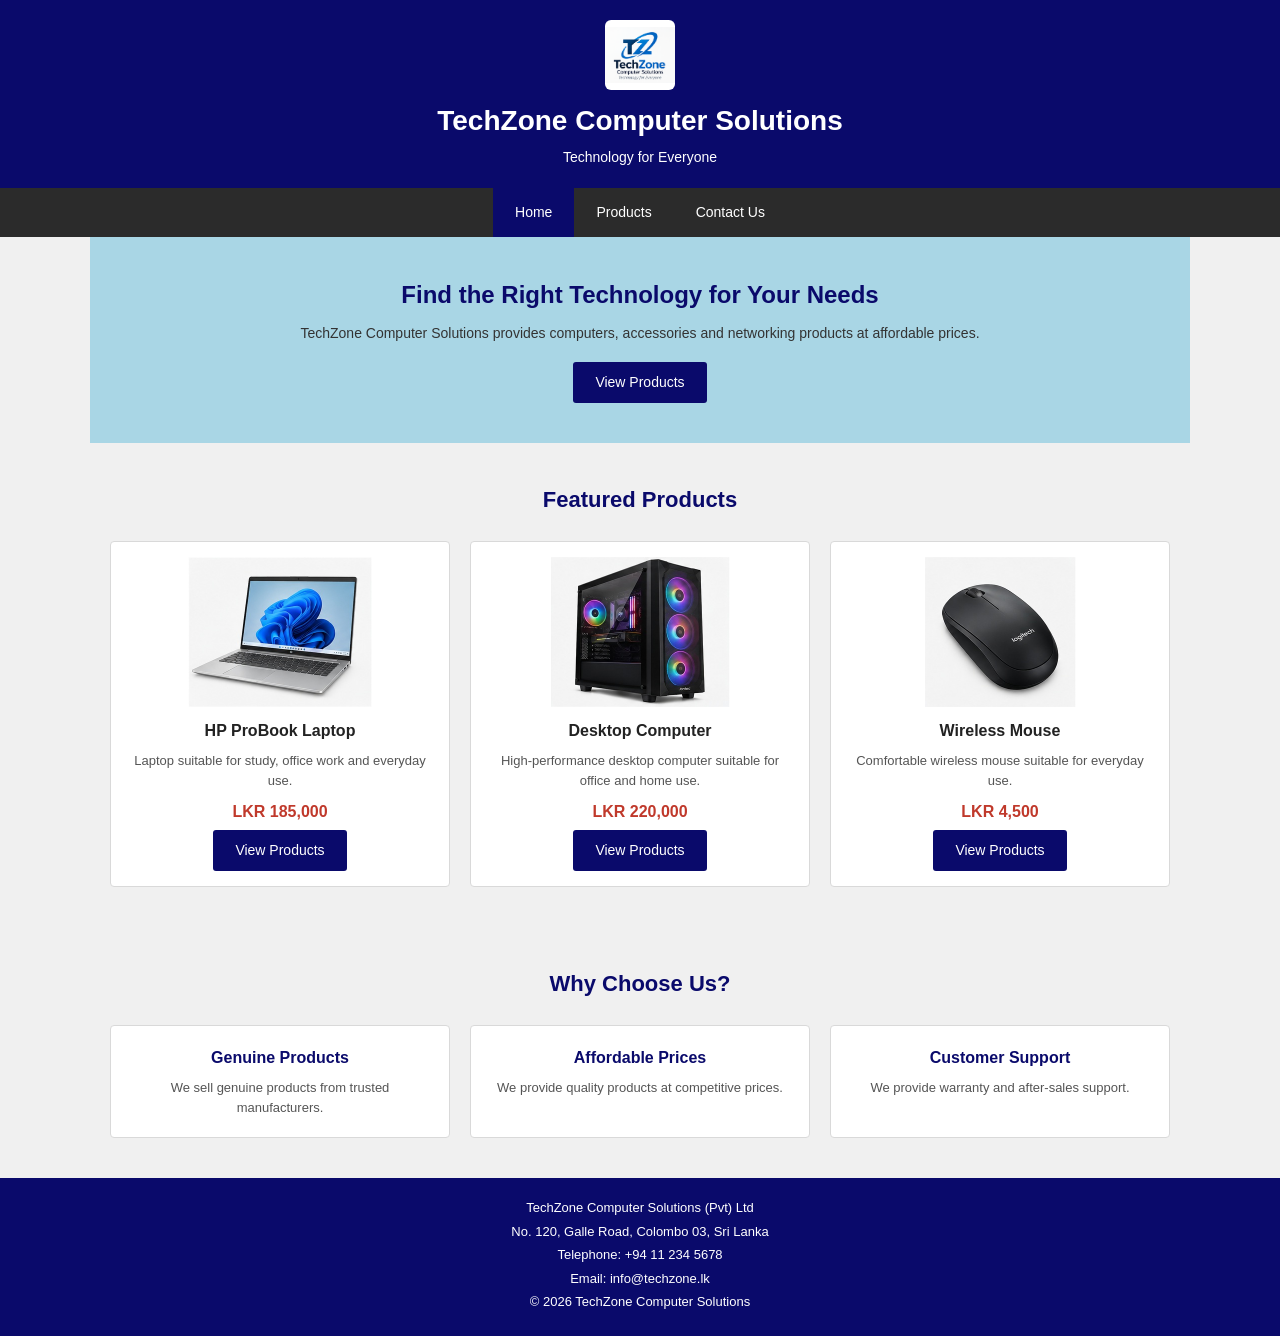
<file: index.html>
<!DOCTYPE html>
<html lang="en">
<head>
  <meta charset="UTF-8">
  <meta name="viewport" content="width=device-width, initial-scale=1.0">
  <title>TechZone Computer Solutions - Home</title>
  <link rel="stylesheet" href="css/style.css">
</head>
<body>

  <!-- ===== Header ===== -->
  <header class="site-header">
    <img src="images/logo.png" alt="TechZone Computer Solutions Logo" class="logo">
    <h1>TechZone Computer Solutions</h1>
    <p class="slogan">Technology for Everyone</p>
  </header>

  <!-- ===== Navigation ===== -->
  <nav class="main-nav">
    <ul>
      <li><a href="index.html" class="active">Home</a></li>
      <li><a href="products.html">Products</a></li>
      <li><a href="contact.html">Contact Us</a></li>
    </ul>
  </nav>

  <main>

    <!-- ===== Hero / Main Banner Section ===== -->
    <section class="hero-banner">
      <h2>Find the Right Technology for Your Needs</h2>
      <p>TechZone Computer Solutions provides computers, accessories and networking products at affordable prices.</p>
      <a href="products.html" class="btn">View Products</a>
    </section>

    <!-- ===== Featured Products Section ===== -->
    <section class="featured-products">
      <h2>Featured Products</h2>
      <div class="card-grid">

        <article class="card">
          <img src="images/laptop.jpg" alt="HP ProBook Laptop">
          <h3>HP ProBook Laptop</h3>
          <p class="description">Laptop suitable for study, office work and everyday use.</p>
          <p class="price">LKR 185,000</p>
          <a href="products.html" class="btn">View Products</a>
        </article>

        <article class="card">
          <img src="images/desktop.jpg" alt="Desktop Computer">
          <h3>Desktop Computer</h3>
          <p class="description">High-performance desktop computer suitable for office and home use.</p>
          <p class="price">LKR 220,000</p>
          <a href="products.html" class="btn">View Products</a>
        </article>

        <article class="card">
          <img src="images/mouse.jpg" alt="Wireless Mouse">
          <h3>Wireless Mouse</h3>
          <p class="description">Comfortable wireless mouse suitable for everyday use.</p>
          <p class="price">LKR 4,500</p>
          <a href="products.html" class="btn">View Products</a>
        </article>

      </div>
    </section>

    <!-- ===== Why Choose Us Section ===== -->
    <section class="why-choose-us">
      <h2>Why Choose Us?</h2>
      <div class="card-grid">

        <div class="feature-card">
          <h3>Genuine Products</h3>
          <p>We sell genuine products from trusted manufacturers.</p>
        </div>

        <div class="feature-card">
          <h3>Affordable Prices</h3>
          <p>We provide quality products at competitive prices.</p>
        </div>

        <div class="feature-card">
          <h3>Customer Support</h3>
          <p>We provide warranty and after-sales support.</p>
        </div>

      </div>
    </section>

  </main>

  <!-- ===== Footer ===== -->
  <footer class="site-footer">
    <p>TechZone Computer Solutions (Pvt) Ltd</p>
    <p>No. 120, Galle Road, Colombo 03, Sri Lanka</p>
    <p>Telephone: +94 11 234 5678</p>
    <p>Email: info@techzone.lk</p>
    <p>&copy; 2026 TechZone Computer Solutions</p>
  </footer>

</body>
</html>
</file>
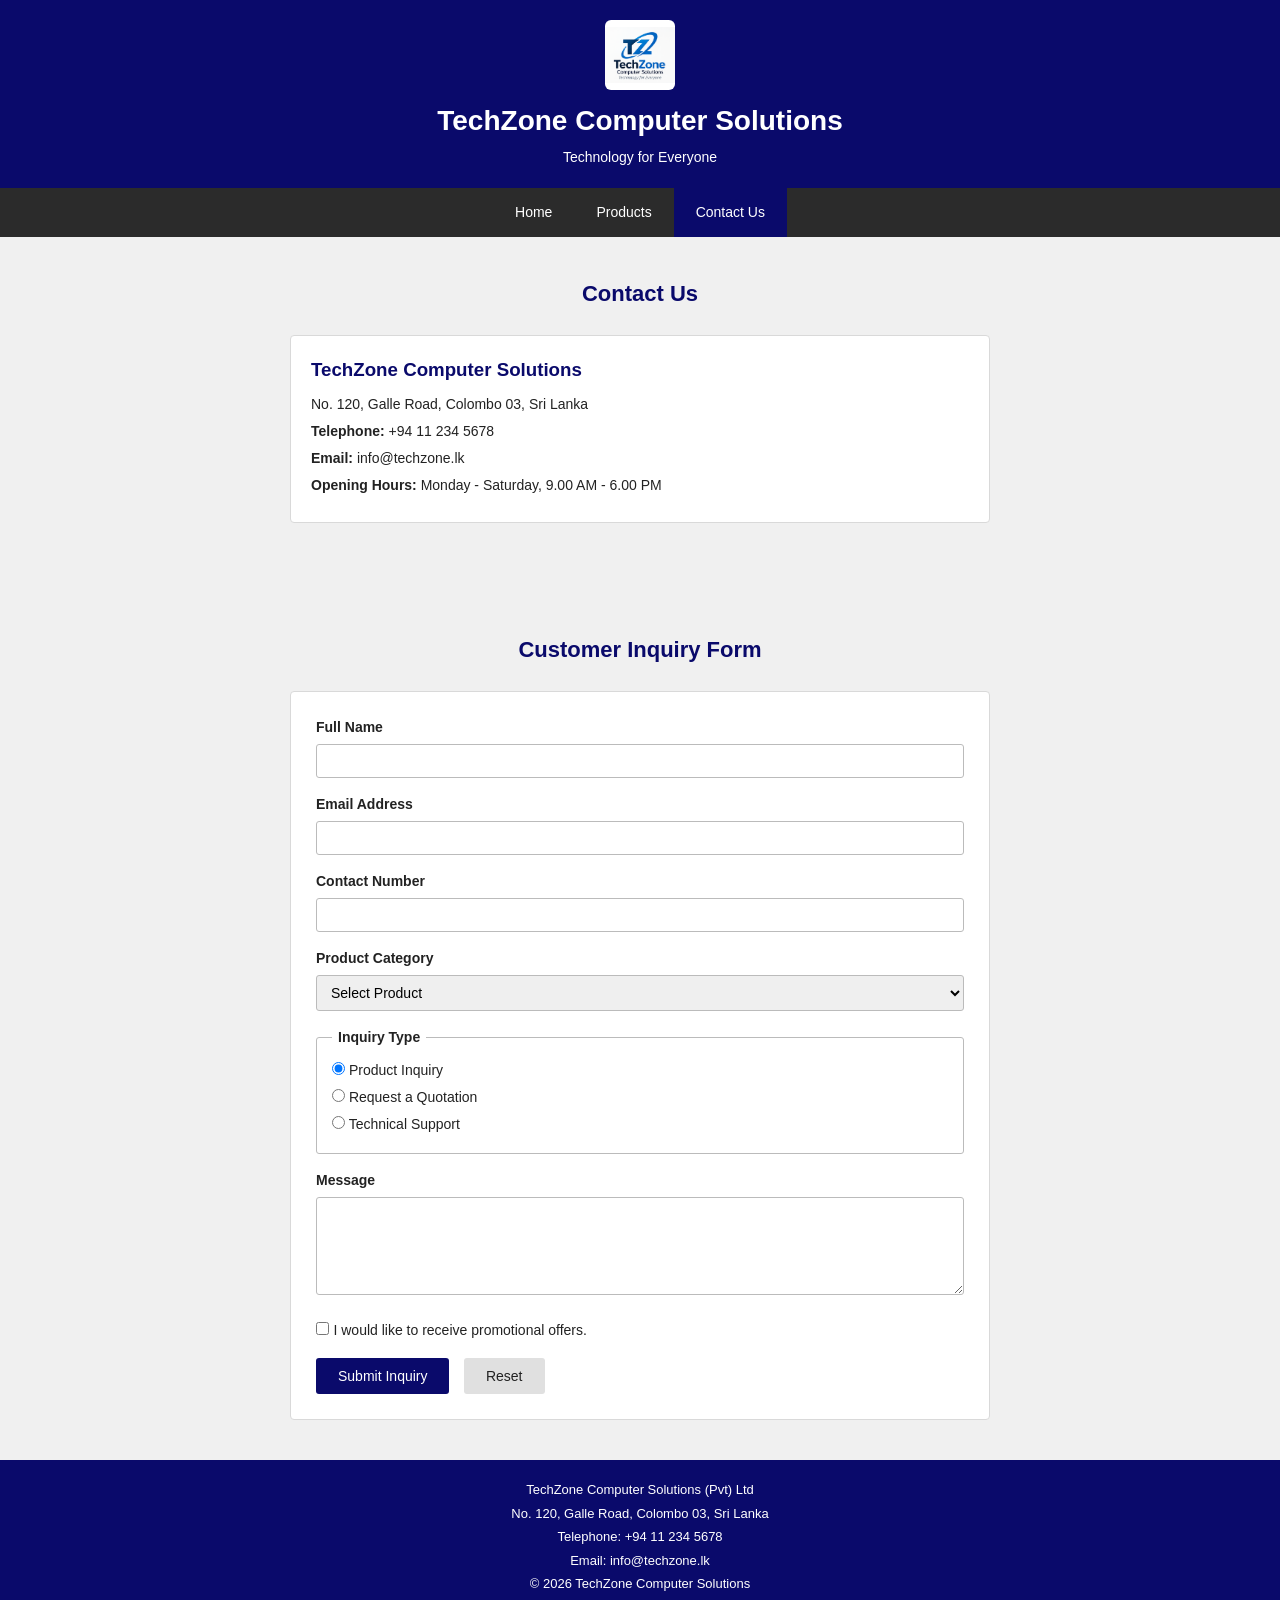
<file: contact.html>
<!DOCTYPE html>
<html lang="en">
<head>
  <meta charset="UTF-8">
  <meta name="viewport" content="width=device-width, initial-scale=1.0">
  <title>TechZone Computer Solutions - Contact Us</title>
  <link rel="stylesheet" href="css/style.css">
</head>
<body>

  <!-- ===== Header ===== -->
  <header class="site-header">
    <img src="images/logo.png" alt="TechZone Computer Solutions Logo" class="logo">
    <h1>TechZone Computer Solutions</h1>
    <p class="slogan">Technology for Everyone</p>
  </header>

  <!-- ===== Navigation ===== -->
  <nav class="main-nav">
    <ul>
      <li><a href="index.html">Home</a></li>
      <li><a href="products.html">Products</a></li>
      <li><a href="contact.html" class="active">Contact Us</a></li>
    </ul>
  </nav>

  <main>

    <!-- ===== Contact Us Info Section ===== -->
    <section class="contact-us">
      <h2>Contact Us</h2>
      <div class="contact-info-box">
        <h3>TechZone Computer Solutions</h3>
        <p>No. 120, Galle Road, Colombo 03, Sri Lanka</p>
        <p><strong>Telephone:</strong> +94 11 234 5678</p>
        <p><strong>Email:</strong> info@techzone.lk</p>
        <p><strong>Opening Hours:</strong> Monday - Saturday, 9.00 AM - 6.00 PM</p>
      </div>
    </section>

    <!-- ===== Customer Inquiry Form Section ===== -->
    <section class="inquiry-section">
      <h2>Customer Inquiry Form</h2>
      <form class="inquiry-form" action="https://formspree.io/f/xgaegdoy" method="post">

        <div class="form-group">
          <label for="fullName">Full Name</label>
          <input type="text" id="fullName" name="fullName" required>
        </div>

        <div class="form-group">
          <label for="email">Email Address</label>
          <input type="email" id="email" name="email" required>
        </div>

        <div class="form-group">
          <label for="contactNumber">Contact Number</label>
          <input type="tel" id="contactNumber" name="contactNumber" pattern="[0-9+ ]*" required>
        </div>

        <div class="form-group">
          <label for="productCategory">Product Category</label>
          <select id="productCategory" name="productCategory" required>
            <option value="" selected disabled>Select Product</option>
            <option value="laptop">Laptop</option>
            <option value="desktop">Desktop Computer</option>
            <option value="accessories">Accessories</option>
            <option value="networking">Networking Equipment</option>
            <option value="printer">Printer</option>
          </select>
        </div>

        <fieldset class="inquiry-type">
          <legend>Inquiry Type</legend>
          <label>
            <input type="radio" name="inquiryType" value="product-inquiry" checked>
            Product Inquiry
          </label>
          <label>
            <input type="radio" name="inquiryType" value="request-quotation">
            Request a Quotation
          </label>
          <label>
            <input type="radio" name="inquiryType" value="technical-support">
            Technical Support
          </label>
        </fieldset>

        <div class="form-group">
          <label for="message">Message</label>
          <textarea id="message" name="message" rows="5"></textarea>
        </div>

        <div class="form-group checkbox-group">
          <input type="checkbox" id="promo" name="promo">
          <label for="promo">I would like to receive promotional offers.</label>
        </div>

        <div class="form-buttons">
          <button type="submit" class="btn-submit">Submit Inquiry</button>
          <button type="reset" class="btn-reset">Reset</button>
        </div>

      </form>
    </section>

  </main>

  <!-- ===== Footer ===== -->
  <footer class="site-footer">
    <p>TechZone Computer Solutions (Pvt) Ltd</p>
    <p>No. 120, Galle Road, Colombo 03, Sri Lanka</p>
    <p>Telephone: +94 11 234 5678</p>
    <p>Email: info@techzone.lk</p>
    <p>&copy; 2026 TechZone Computer Solutions</p>
  </footer>

</body>
</html>
</file>
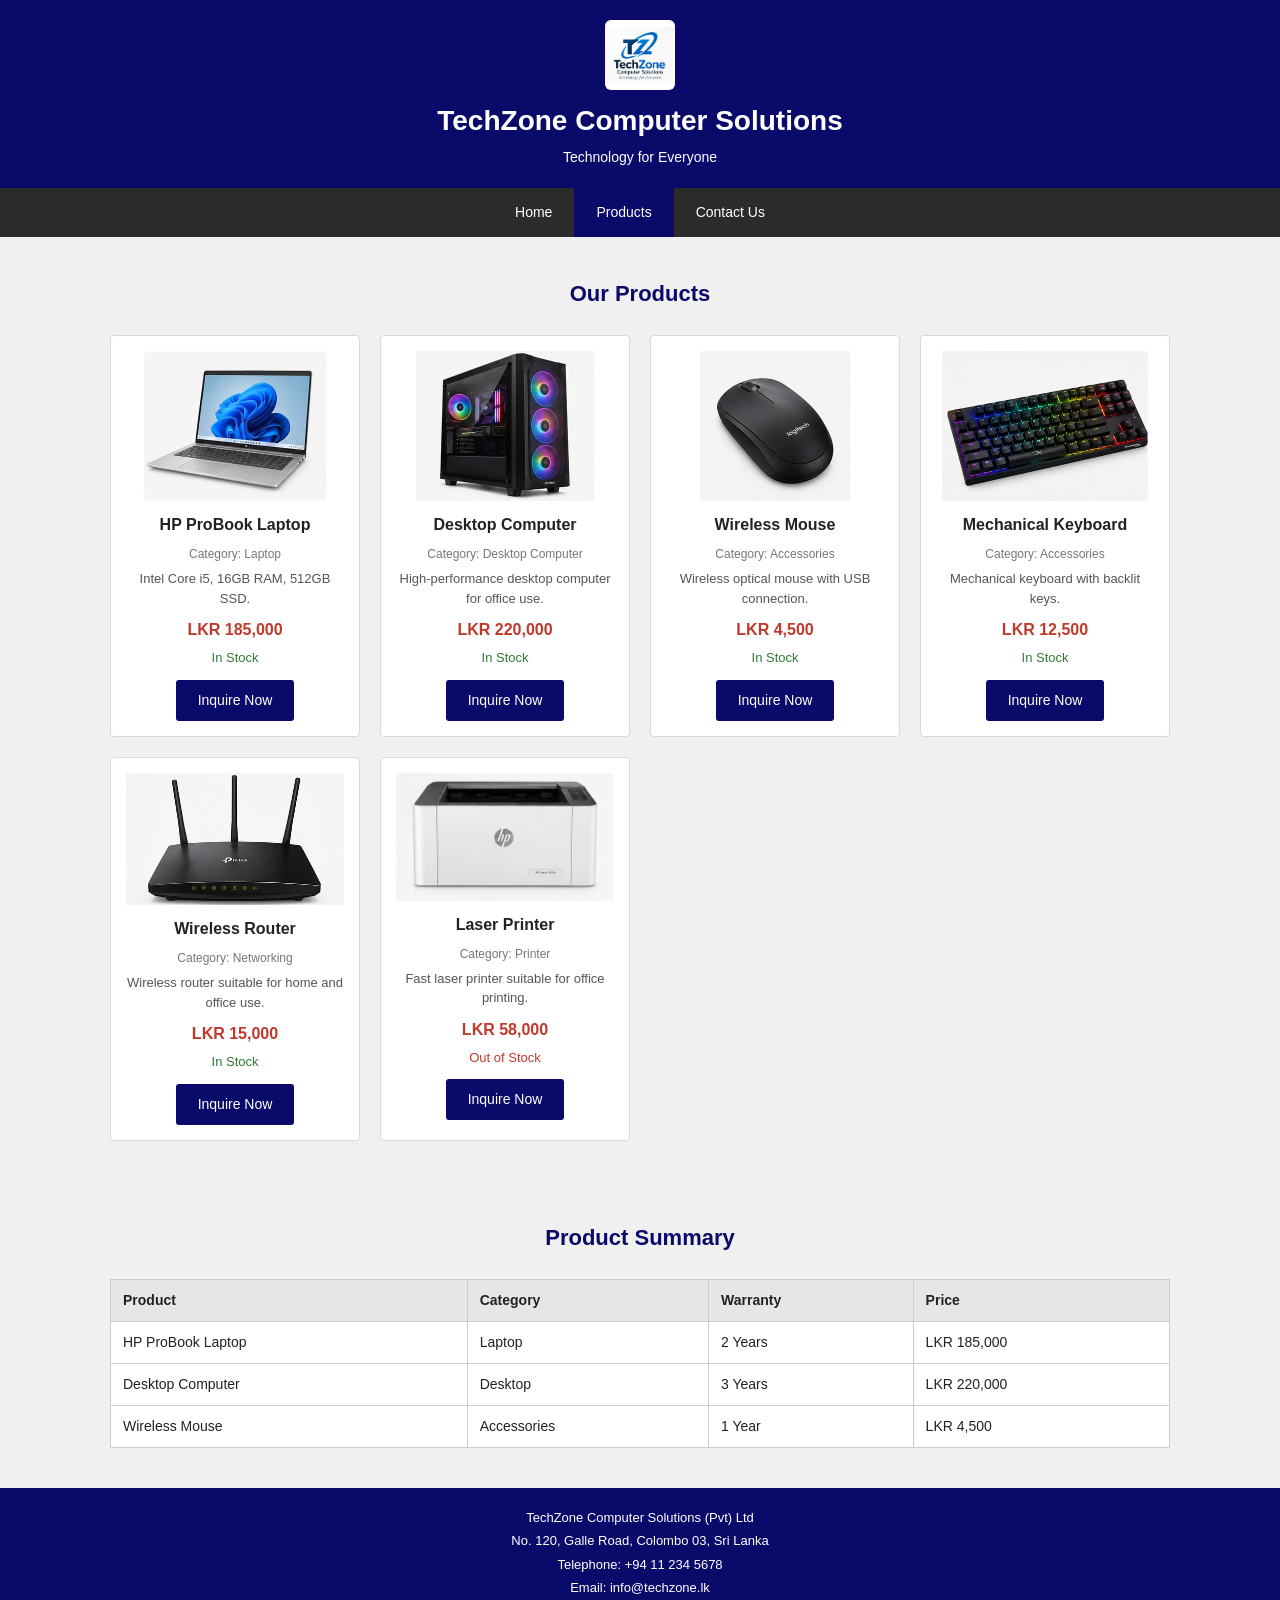
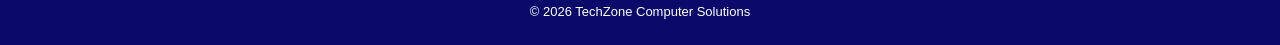
<file: products.html>
<!DOCTYPE html>
<html lang="en">
<head>
  <meta charset="UTF-8">
  <meta name="viewport" content="width=device-width, initial-scale=1.0">
  <title>TechZone Computer Solutions - Products</title>
  <link rel="stylesheet" href="css/style.css">
</head>
<body>

  <!-- ===== Header ===== -->
  <header class="site-header">
    <img src="images/logo.png" alt="TechZone Computer Solutions Logo" class="logo">
    <h1>TechZone Computer Solutions</h1>
    <p class="slogan">Technology for Everyone</p>
  </header>

  <!-- ===== Navigation ===== -->
  <nav class="main-nav">
    <ul>
      <li><a href="index.html">Home</a></li>
      <li><a href="products.html" class="active">Products</a></li>
      <li><a href="contact.html">Contact Us</a></li>
    </ul>
  </nav>

  <main>

    <!-- ===== Our Products Section ===== -->
    <section class="our-products">
      <h2>Our Products</h2>
      <div class="card-grid">

        <article class="card">
          <img src="images/laptop.jpg" alt="HP ProBook Laptop">
          <h3>HP ProBook Laptop</h3>
          <p class="category">Category: Laptop</p>
          <p class="description">Intel Core i5, 16GB RAM, 512GB SSD.</p>
          <p class="price">LKR 185,000</p>
          <p class="availability in-stock">In Stock</p>
          <a href="contact.html" class="btn">Inquire Now</a>
        </article>

        <article class="card">
          <img src="images/desktop.jpg" alt="Desktop Computer">
          <h3>Desktop Computer</h3>
          <p class="category">Category: Desktop Computer</p>
          <p class="description">High-performance desktop computer for office use.</p>
          <p class="price">LKR 220,000</p>
          <p class="availability in-stock">In Stock</p>
          <a href="contact.html" class="btn">Inquire Now</a>
        </article>

        <article class="card">
          <img src="images/mouse.jpg" alt="Wireless Mouse">
          <h3>Wireless Mouse</h3>
          <p class="category">Category: Accessories</p>
          <p class="description">Wireless optical mouse with USB connection.</p>
          <p class="price">LKR 4,500</p>
          <p class="availability in-stock">In Stock</p>
          <a href="contact.html" class="btn">Inquire Now</a>
        </article>

        <article class="card">
          <img src="images/keyboard.jpg" alt="Mechanical Keyboard">
          <h3>Mechanical Keyboard</h3>
          <p class="category">Category: Accessories</p>
          <p class="description">Mechanical keyboard with backlit keys.</p>
          <p class="price">LKR 12,500</p>
          <p class="availability in-stock">In Stock</p>
          <a href="contact.html" class="btn">Inquire Now</a>
        </article>

        <article class="card">
          <img src="images/router.jpg" alt="Wireless Router">
          <h3>Wireless Router</h3>
          <p class="category">Category: Networking</p>
          <p class="description">Wireless router suitable for home and office use.</p>
          <p class="price">LKR 15,000</p>
          <p class="availability in-stock">In Stock</p>
          <a href="contact.html" class="btn">Inquire Now</a>
        </article>

        <article class="card">
          <img src="images/printer.jpg" alt="Laser Printer">
          <h3>Laser Printer</h3>
          <p class="category">Category: Printer</p>
          <p class="description">Fast laser printer suitable for office printing.</p>
          <p class="price">LKR 58,000</p>
          <p class="availability out-of-stock">Out of Stock</p>
          <a href="contact.html" class="btn">Inquire Now</a>
        </article>

      </div>
    </section>

    <!-- ===== Product Summary Table ===== -->
    <section class="product-summary">
      <h2>Product Summary</h2>
      <table class="summary-table">
        <thead>
          <tr>
            <th>Product</th>
            <th>Category</th>
            <th>Warranty</th>
            <th>Price</th>
          </tr>
        </thead>
        <tbody>
          <tr>
            <td>HP ProBook Laptop</td>
            <td>Laptop</td>
            <td>2 Years</td>
            <td>LKR 185,000</td>
          </tr>
          <tr>
            <td>Desktop Computer</td>
            <td>Desktop</td>
            <td>3 Years</td>
            <td>LKR 220,000</td>
          </tr>
          <tr>
            <td>Wireless Mouse</td>
            <td>Accessories</td>
            <td>1 Year</td>
            <td>LKR 4,500</td>
          </tr>
        </tbody>
      </table>
    </section>

  </main>

  <!-- ===== Footer ===== -->
  <footer class="site-footer">
    <p>TechZone Computer Solutions (Pvt) Ltd</p>
    <p>No. 120, Galle Road, Colombo 03, Sri Lanka</p>
    <p>Telephone: +94 11 234 5678</p>
    <p>Email: info@techzone.lk</p>
    <p>&copy; 2026 TechZone Computer Solutions</p>
  </footer>

</body>
</html>
</file>
<file: css/style.css>
/* ===================================================
   TechZone Computer Solutions - style.css
   =================================================== */

* {
  margin: 0;
  padding: 0;
  box-sizing: border-box;
}

body {
  font-family: Arial, Helvetica, sans-serif;
  background-color: #f0f0f0;
  color: #222;
  line-height: 1.5;
}

a {
  text-decoration: none;
  color: inherit;
}

img {
  max-width: 100%;
  display: block;
}

/* ---------- Header ---------- */
header.site-header {
  background-color: #0a0a6b;
  color: #ffffff;
  text-align: center;
  padding: 20px 15px;
}

header.site-header .logo {
  width: 70px;
  height: 70px;
  margin: 0 auto 10px;
  background-color: #ffffff;
  border-radius: 6px;
  object-fit: contain;
}

header.site-header h1 {
  font-size: 28px;
  margin-bottom: 5px;
}

header.site-header p.slogan {
  font-size: 14px;
  font-weight: normal;
}

/* ---------- Navigation ---------- */
nav.main-nav {
  background-color: #2b2b2b;
}

nav.main-nav ul {
  list-style: none;
  display: flex;
  justify-content: center;
}

nav.main-nav ul li {
  margin: 0;
}

nav.main-nav ul li a {
  display: block;
  color: #ffffff;
  padding: 14px 22px;
  font-size: 14px;
}

nav.main-nav ul li a:hover,
nav.main-nav ul li a.active {
  background-color: #0a0a6b;
}

/* ---------- Hero / Banner ---------- */
.hero-banner {
  background-color: #a9d6e5;
  text-align: center;
  padding: 40px 20px;
}

.hero-banner h2 {
  font-size: 24px;
  color: #0a0a6b;
  margin-bottom: 10px;
}

.hero-banner p {
  font-size: 14px;
  margin-bottom: 18px;
  color: #333;
}

/* ---------- Buttons ---------- */
.btn {
  display: inline-block;
  background-color: #0a0a6b;
  color: #ffffff;
  padding: 10px 22px;
  border: none;
  border-radius: 3px;
  font-size: 14px;
  cursor: pointer;
}

.btn:hover {
  background-color: #14148f;
}

/* ---------- Section headings ---------- */
main section {
  padding: 40px 20px;
  max-width: 1100px;
  margin: 0 auto;
}

main section h2 {
  text-align: center;
  color: #0a0a6b;
  margin-bottom: 25px;
  font-size: 22px;
}

/* ---------- Card grids (Featured / Products / Why Choose Us) ---------- */
.card-grid {
  display: grid;
  grid-template-columns: repeat(auto-fit, minmax(230px, 1fr));
  gap: 20px;
}

.card {
  background-color: #ffffff;
  border: 1px solid #d9d9d9;
  border-radius: 4px;
  padding: 15px;
  text-align: center;
}

.card img {
  margin: 0 auto 12px;
  max-height: 150px;
  object-fit: contain;
}

.card h3 {
  font-size: 16px;
  margin-bottom: 8px;
  color: #222;
}

.card p.description {
  font-size: 13px;
  color: #555;
  margin-bottom: 10px;
}

.card p.category {
  font-size: 12px;
  color: #777;
  margin-bottom: 6px;
}

.card p.price {
  color: #c0392b;
  font-weight: bold;
  margin-bottom: 6px;
}

.card p.availability {
  font-size: 13px;
  margin-bottom: 12px;
}

.card p.availability.in-stock {
  color: #2e7d32;
}

.card p.availability.out-of-stock {
  color: #c0392b;
}

/* Why Choose Us cards */
.feature-card {
  background-color: #ffffff;
  border: 1px solid #d9d9d9;
  border-radius: 4px;
  padding: 20px;
  text-align: center;
}

.feature-card h3 {
  color: #0a0a6b;
  margin-bottom: 8px;
  font-size: 16px;
}

.feature-card p {
  font-size: 13px;
  color: #555;
}

/* ---------- Product Summary Table ---------- */
table.summary-table {
  width: 100%;
  border-collapse: collapse;
  background-color: #ffffff;
  margin-top: 10px;
}

table.summary-table th,
table.summary-table td {
  border: 1px solid #cccccc;
  padding: 10px 12px;
  text-align: left;
  font-size: 14px;
}

table.summary-table th {
  background-color: #e6e6e6;
  color: #222;
}

/* ---------- Contact Info Box ---------- */
.contact-info-box {
  background-color: #ffffff;
  border: 1px solid #d9d9d9;
  border-radius: 4px;
  padding: 20px;
  max-width: 700px;
  margin: 0 auto 30px;
}

.contact-info-box h3 {
  color: #0a0a6b;
  margin-bottom: 10px;
}

.contact-info-box p {
  font-size: 14px;
  margin-bottom: 6px;
}

/* ---------- Inquiry Form ---------- */
.inquiry-form {
  background-color: #ffffff;
  border: 1px solid #d9d9d9;
  border-radius: 4px;
  padding: 25px;
  max-width: 700px;
  margin: 0 auto;
}

.form-group {
  margin-bottom: 16px;
}

.form-group label {
  display: block;
  font-size: 14px;
  font-weight: bold;
  margin-bottom: 6px;
}

.form-group input[type="text"],
.form-group input[type="email"],
.form-group input[type="tel"],
.form-group select,
.form-group textarea {
  width: 100%;
  padding: 8px 10px;
  border: 1px solid #bbbbbb;
  border-radius: 3px;
  font-size: 14px;
  font-family: inherit;
}

.form-group textarea {
  resize: vertical;
}

fieldset.inquiry-type {
  border: 1px solid #bbbbbb;
  border-radius: 3px;
  padding: 12px 15px;
  margin-bottom: 16px;
}

fieldset.inquiry-type legend {
  font-size: 14px;
  font-weight: bold;
  padding: 0 6px;
}

fieldset.inquiry-type label {
  display: block;
  font-size: 14px;
  font-weight: normal;
  margin-bottom: 6px;
}

.checkbox-group label {
  font-weight: normal;
  display: inline;
}

.form-buttons {
  margin-top: 10px;
}

.form-buttons button {
  padding: 10px 22px;
  border-radius: 3px;
  font-size: 14px;
  cursor: pointer;
  border: none;
}

.form-buttons .btn-submit {
  background-color: #0a0a6b;
  color: #ffffff;
  margin-right: 10px;
}

.form-buttons .btn-reset {
  background-color: #e0e0e0;
  color: #222;
}

/* ---------- Footer ---------- */
footer.site-footer {
  background-color: #0a0a6b;
  color: #ffffff;
  text-align: center;
  padding: 20px 15px;
  font-size: 13px;
}

footer.site-footer p {
  margin-bottom: 4px;
}

/* ---------- Responsive ---------- */
@media (max-width: 600px) {
  nav.main-nav ul {
    flex-wrap: wrap;
  }
  header.site-header h1 {
    font-size: 22px;
  }
}
</file>
